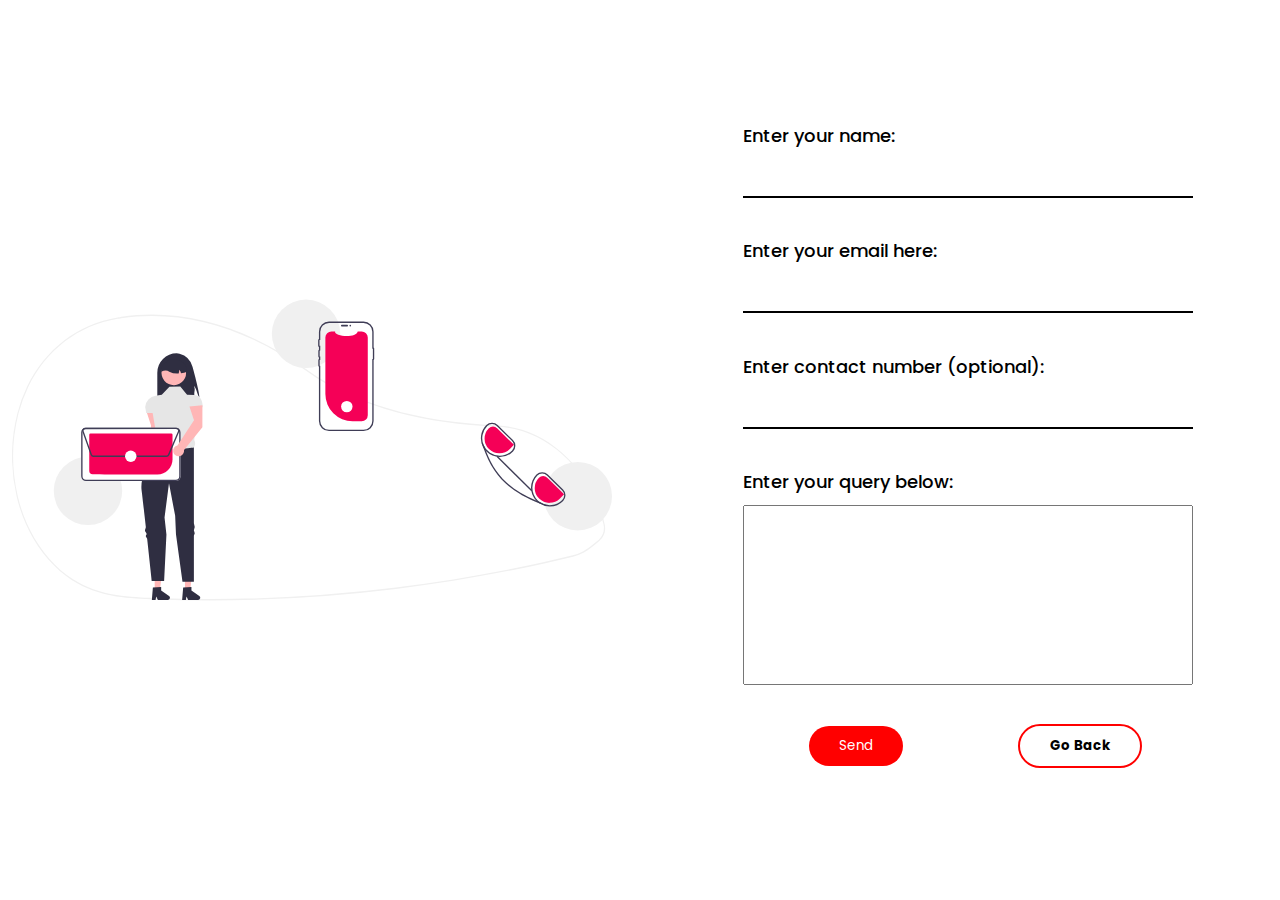
<file: contact.html>
<!DOCTYPE html>
<html lang="en">

<head>
    <meta charset="UTF-8">
    <meta http-equiv="X-UA-Compatible" content="IE=edge">
    <meta name="viewport" content="width=device-width, initial-scale=1.0">
    <title>Contact Us</title>
    <link rel="stylesheet" href="contact.css">
</head>

<body>
    <div class="contact">
        <div class="svg">
            <div class="image">
                <img src="contactred.svg" alt="">
            </div>
        </div>
        <div class="items">
            <div class="itemsInner">

                <div>
                    <label for="name">Enter your name: </label>
                    <input type="text">
                </div>
                <div>
                    <label for="email">Enter your email here: </label>
                    <input type="email">
                </div>
                <div>
                    <label for="contactNumber">Enter contact number (optional): </label>
                    <input type="number">
                </div>
                <div>
                    <label for="query">Enter your query below: </label>
                    <textarea></textarea>
                </div>
                <div class="buttonClass">
                    <button>
                        Send
                    </button>
                    <button onclick="goBack()">
                        Go Back
                    </button>
                </div>

            </div>
        </div>
    </div>
    <script>
        function goBack(){
            window.location = 'index.html';
        }
    </script>
</body>

</html>
</file>
<file: contact.css>
@import url('https://fonts.googleapis.com/css2?family=Poppins:wght@400;500;700&display=swap');
*{
    margin: 0;
    padding: 0;
    font-family: 'Poppins', sans-serif;
    box-sizing: border-box;
}

.contact{
    /* background-color: red; */
    min-height: 100vh;
    display: grid;
    grid-template-columns: 1fr 1fr;
    gap: 2rem;
}
.contact .svg{
    display: flex;
    justify-content: center;
    align-items: center;
}

.contact .svg .image{
    /* background-color: yellow; */
    height: 700px;
    width: 600px;
}
.contact .svg .image img{
    width: 100%;
    height: 100%;
}
.contact .items{
    display: flex;
    justify-content: center;
    align-items: center;
}
.contact .items .itemsInner{
    /* border: 2px solid red; */
    width: 80%;
    display: flex;
    justify-content: center;
    align-items: center;
    flex-direction: column;
    gap: 1.2rem;
    height: 80vh;
}
.contact .items .itemsInner div{
    display: grid;
    width: 90%;
    align-items: center;
    flex-direction: column;
    /* gap: 1rem; */
}
.contact .items .itemsInner div label{
    /* color: red; */
    margin: 10px 0;
    font-weight: 500;
    /* font-size: 18px; */
    font-size: 18px;    /* line-height: 40px; */
    /* margin: 30px; */
}
.contact .items .itemsInner div input{
    /* background-color: red; */
    border: none;
    outline: none;
    /* font-weight:  */
    color: gray;
    border-bottom: 2px solid black;
    margin: 10px 0;
    font-size: 18px;
}

textarea{
    height: 180px;
    padding: 20px 30px;
    font-size: 18px;
    resize: none;
}
.contact .items .itemsInner div button{
    background-color: red;
    /* width: 50%; */
    border-radius: 50px;
    border: none;
    outline: none;
    color: white;
    margin: 0 auto;
    cursor: pointer;
    padding: 10px 30px;
}
.contact .items .itemsInner div.buttonClass{
    display: grid;
    grid-template-columns: 1fr 1fr;
    /* border: 2px solid yellow; */
    margin: 20px 0;
    /* flex-direction: column; */
}
.contact .items .itemsInner div.buttonClass button:nth-child(2){
    border: 2px solid red;
    background: none;
    color: black;
    font-weight: 700;
}
</file>
